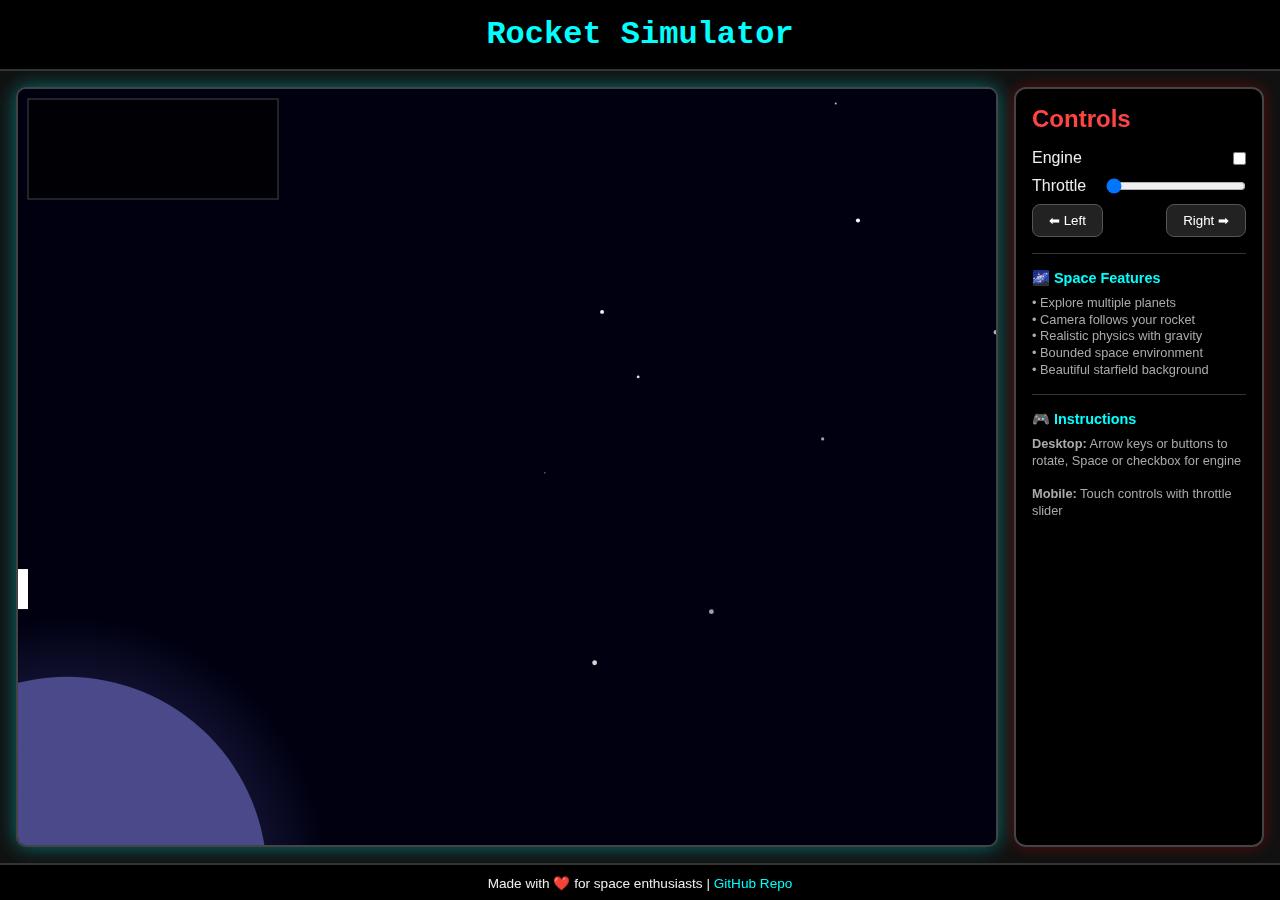
<file: index.html>
<!DOCTYPE html>
<html lang="en">

<head>
  <meta charset="UTF-8">
  <meta name="viewport" content="width=device-width, initial-scale=1.0">
  <title>Rocket Simulator</title>
  <style>
    /* Reset */
    * { margin: 0; padding: 0; box-sizing: border-box; }
    body {
      background: #111;
      color: #eee;
      font-family: 'Segoe UI', sans-serif;
      display: flex;
      flex-direction: column;
      min-height: 100vh;
      overflow: hidden;
    }

    /* Header */
    header {
      text-align: center;
      padding: 1rem;
      background: #000;
      border-bottom: 2px solid #333;
    }
    header h1 {
      font-family: 'Courier New', monospace;
      color: #0ff;
    }

    /* Main */
    main {
      flex: 1;
      display: flex;
      flex-wrap: wrap;
      justify-content: center;
      padding: 1rem;
      gap: 1rem;
    }

    /* Canvas */
    #simulator {
      flex: 1;
      display: flex;
      justify-content: center;
      align-items: center;
    }
    canvas {
      background: #000011;
      border: 2px solid #444;
      border-radius: 10px;
      width: 100%;
      height: 100%;
      box-shadow: 0 0 20px rgba(0,255,255,0.4);
    }

    /* Controls (desktop only) */
    #controls {
      flex: 0 1 250px;
      background: #000;
      border: 2px solid #444;
      padding: 1rem;
      border-radius: 12px;
      box-shadow: 0 0 15px rgba(255, 0, 0, 0.3);
    }
    #controls h2 { margin-bottom: 1rem; color: #ff4444; }
    .control-item { margin: 0.6rem 0; display: flex; justify-content: space-between; align-items: center; }
    .control-item input[type="range"] { width: 140px; }
    .control-item button {
      background: #222; color: #fff; border: 1px solid #555;
      padding: 0.5rem 1rem; border-radius: 8px; cursor: pointer;
      transition: background 0.2s;
    }
    .control-item button:hover { background: #333; }
    .control-item button:active { background: #ff4444; }
    
    .info-section {
      margin-top: 1rem;
      padding-top: 1rem;
      border-top: 1px solid #333;
    }
    .info-section h3 { color: #0ff; margin-bottom: 0.5rem; font-size: 0.9rem; }
    .info-text { font-size: 0.8rem; color: #aaa; line-height: 1.3; }

    /* Footer */
    footer {
      text-align: center;
      padding: 0.6rem;
      background: #000;
      font-size: 0.85rem;
      border-top: 2px solid #333;
    }
    footer a { color: #0ff; text-decoration: none; }

    /* Responsive */
    @media (max-width: 768px) {
      header, footer { display: none; }
      main { padding: 0; }
      #controls { display: none; } /* hide sidebar */
      canvas {
        width: 100vw;
        height: 100vh;
        border: none;
        border-radius: 0;
      }
    }
  </style>
</head>

<body>
  <header>
    <h1>Rocket Simulator</h1>
  </header>

  <main>
    <section id="simulator">
      <canvas id="rocketCanvas"></canvas>
    </section>

    <aside id="controls">
      <h2>Controls</h2>
      <div class="control-item">
        <label for="engine">Engine</label>
        <input type="checkbox" id="engine">
      </div>
      <div class="control-item">
        <label for="throttle">Throttle</label>
        <input type="range" id="throttle" min="0" max="100" value="0">
      </div>
      <div class="control-item">
        <button id="btn-left">⬅ Left</button>
        <button id="btn-right">Right ➡</button>
      </div>
      
      <div class="info-section">
        <h3>🌌 Space Features</h3>
        <div class="info-text">
          • Explore multiple planets<br>
          • Camera follows your rocket<br>
          • Realistic physics with gravity<br>
          • Bounded space environment<br>
          • Beautiful starfield background
        </div>
      </div>
      
      <div class="info-section">
        <h3>🎮 Instructions</h3>
        <div class="info-text">
          <strong>Desktop:</strong> Arrow keys or buttons to rotate, Space or checkbox for engine<br><br>
          <strong>Mobile:</strong> Touch controls with throttle slider
        </div>
      </div>
    </aside>
  </main>

  <footer>
    <p>
      Made with ❤️ for space enthusiasts |
      <a href="https://github.com/your-username/rocket-simulator" target="_blank">GitHub Repo</a>
    </p>
  </footer>

  <!-- Scripts -->
  <script src="rocket.js"></script>
  <script src="space.js"></script>
  <script src="controls.js"></script>
  <script src="main.js"></script>
</body>

</html>
</file>
